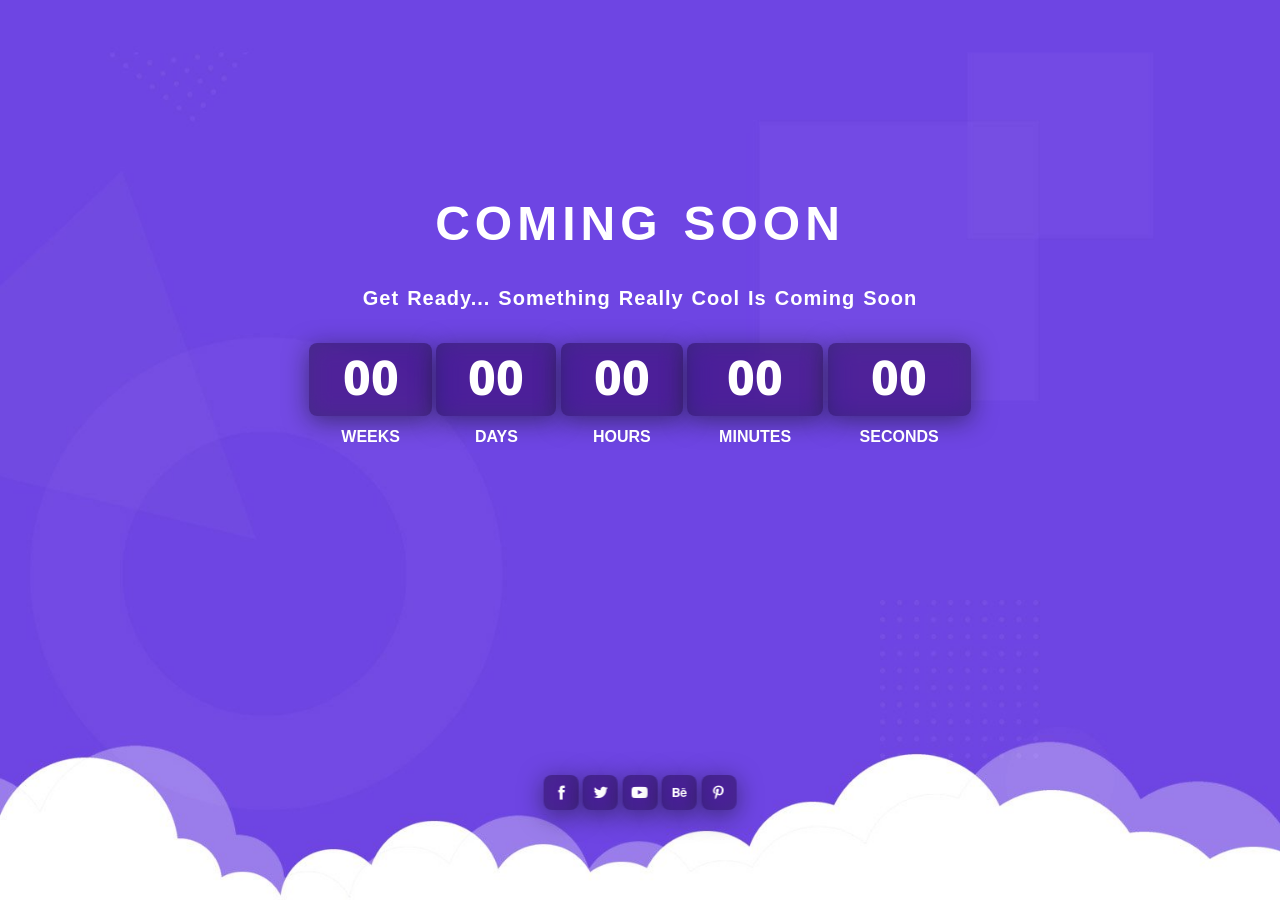
<file: index.html>
<!doctype html>
<html lang="en">

<head>
    <!-- Required meta tags -->
    <meta charset="utf-8">
    <meta name="viewport" content="width=device-width, initial-scale=1">
    <!-- bootstrap css file -->
    <link rel="stylesheet" href="assets/css/bootstrap.min.css">
    <!-- icofont css file -->
    <link rel="stylesheet" href="assets/css/icofont.min.css">
    <!-- styles css file -->
    <link rel="stylesheet" href="assets/css/style.css">
    <!-- media screen css file -->
    <link rel="stylesheet" href="assets/css/media.css">
    <title>saas Coming Soon Page LTR</title>
</head>

<body>
    <!-- START COMING SOON PAGE 04 -->
    <main class="main-04 adjust-center">
        <div class="container">

            <div class="info">
                <h2 class="title-h2 m-b-20">COMING SOON</h2>
                <p class="desc-p m-b-20">Get Ready... Something Really Cool Is Coming Soon </p>
            </div>

            <ul id="time">
                <li id="clock-a"><span class="timer"></span> <span class="name">weeks</span></li>
                <li id="clock-b"><span class="timer"></span> <span class="name">days</span></li>
                <li id="clock-c"><span class="timer"></span> <span class="name">hours</span></li>
                <li id="clock-d"><span class="timer"></span> <span class="name">minutes</span></li>
                <li id="clock-f"><span class="timer"></span> <span class="name">seconds</span></li>
            </ul>

            <ul class="social">
                <li><a href="#"><i class="icofont-facebook"></i></a></li>
                <li><a href="#"><i class="icofont-twitter"></i></a></li>
                <li><a href="#"><i class="icofont-youtube-play"></i></a></li>
                <li><a href="#"><i class="icofont-behance"></i></a></li>
                <li><a href="#"><i class="icofont-pinterest"></i></a></li>
            </ul>

        </div>
    </main>
    <!-- END COMING SOON PAGE 04 -->

    <script src="assets/js/jquery-3.2.1.min.js"></script>
    <script src="assets/js/bootstrap.min.js"></script>
    <script src="assets/js/popper.min.js"></script>
    <script src="assets/js/countdown.js"></script>
    <script src="assets/js/main.js"></script>
</body>
</file>
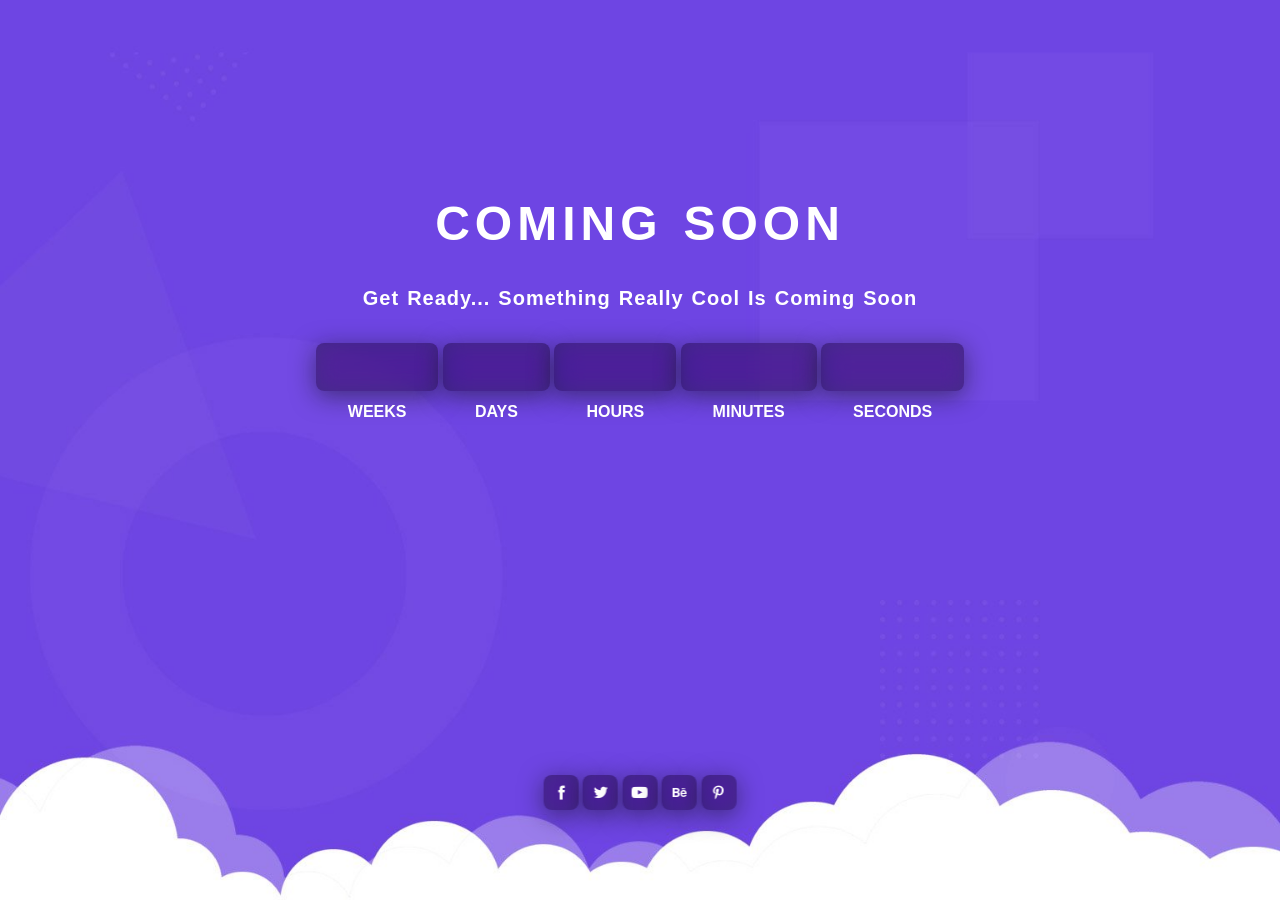
<file: LiveChatEvent/index.html>
<HTML>
<HEAD>
<META HTTP-EQUIV="Content-Type" CONTENT="text/html;charset=UTF-8"><META HTTP-EQUIV="Refresh" CONTENT="0; URL=../index.html"><TITLE>Page has moved</TITLE>
</HEAD>
<BODY>
<A HREF="../index.html"><h3>Click here...</h3></A>
</BODY>
</HTML>
</file>
<file: assets/css/style.css>
/* fonts Noto Kufi Arabic */

@font-face {
    font-family: "Noto Kufi Arabic";
    font-style: normal;
    font-weight: 400;
    font-display: swap;
    src: url(fonts/noto-kufi-400.html) format("woff2");
    unicode-range: U+0600-06FF, U+200C-200E, U+2010-2011, U+204F, U+2E41,
        U+FB50-FDFF, U+FE80-FEFC, U+0000-00FF, U+0131, U+0152-0153, U+02BB-02BC,
        U+02C6, U+02DA, U+02DC, U+2000-206F, U+2074, U+20AC, U+2122, U+2191,
        U+2193, U+2212, U+2215, U+FEFF, U+FFFD;
}

@font-face {
    font-family: "Noto Kufi Arabic";
    font-style: normal;
    font-weight: 600;
    font-display: swap;
    src: url(../fonts/noto-kufi-600.woff2) format("woff2");
    unicode-range: U+0600-06FF, U+200C-200E, U+2010-2011, U+204F, U+2E41,
        U+FB50-FDFF, U+FE80-FEFC, U+0000-00FF, U+0131, U+0152-0153, U+02BB-02BC,
        U+02C6, U+02DA, U+02DC, U+2000-206F, U+2074, U+20AC, U+2122, U+2191,
        U+2193, U+2212, U+2215, U+FEFF, U+FFFD;
}

@font-face {
    font-family: "Noto Kufi Arabic";
    font-style: normal;
    font-weight: 800;
    font-display: swap;
    src: url(../fonts/noto-kufi-800.woff2) format("woff2");
    unicode-range: U+0600-06FF, U+200C-200E, U+2010-2011, U+204F, U+2E41,
        U+FB50-FDFF, U+FE80-FEFC, U+0000-00FF, U+0131, U+0152-0153, U+02BB-02BC,
        U+02C6, U+02DA, U+02DC, U+2000-206F, U+2074, U+20AC, U+2122, U+2191,
        U+2193, U+2212, U+2215, U+FEFF, U+FFFD;
}

/*===== VARIABLES CSS =====*/
:root {
    /*========== Font and typography ==========*/
    --biggest-font-size: 2rem;
    --h2-font-size: 1.25rem;
    --h3-font-size: 1.125rem;
    --normal-font-size: 0.938rem;
    --small-font-size: 0.813rem;
    /*========== Font weight ==========*/
    --font-semi-bold: 600;
    --font-bold: 700;
}
@media screen and (min-width: 968px) {
    :root {
        --biggest-font-size: 3rem;
        --h2-font-size: 1.75rem;
        --h3-font-size: 1.25rem;
        --normal-font-size: 1rem;
        --small-font-size: 0.875rem;
    }
}

/* Global Classes */
* {
    line-height: 25px;
}

:focus {
    outline: none !important;
    box-shadow: none !important;
}

section {
    display: block;
}

h1,
h2,
h3,
h4,
p,
ul,
a {
    margin: 0;
    padding: 0;
    list-style: none;
    transition: 0.4s ease-in-out;
    text-decoration: none;
}

a:hover {
    text-decoration: none;
}

.title-h2 {
    font-size: var(--biggest-font-size);
    font-weight: var(--font-bold);
}
.desc-p {
    font-size: var(--h3-font-size);
    font-weight: var(--font-semi-bold);
}

.m-t-10 {
    margin-top: 1rem;
}
.m-t-20 {
    margin-top: 2rem;
}
.m-t-30 {
    margin-top: 3rem;
}
.m-b-10 {
    margin-bottom: 1rem;
}
.m-b-20 {
    margin-bottom: 2rem;
}
.m-b-30 {
    margin-bottom: 3rem;
}
@media screen and (max-width: 968px) {
    .m-t-10 {
        margin-top: 0.5rem;
    }
    .m-t-20 {
        margin-top: 1rem;
    }
    .m-t-30 {
        margin-top: 1.5rem;
    }
    .m-b-10 {
        margin-bottom: 0.5rem;
    }
    .m-b-20 {
        margin-bottom: 1rem;
    }
    .m-b-30 {
        margin-bottom: 1.5rem;
    }
}

html,
body {
    margin: 0%;
    box-sizing: border-box;
    width: 100%;
    color: #ed3e45;
    background-color: #ffffff;
    font-family: "Noto Kufi Arabic", sans-serif;
}

/* ======================== START COMING SOON PAGE 01 ======================== */
.main-01 {
    background: url(../images/background-01.jpg) no-repeat;
    background-attachment: fixed;
    background-size: cover;
    background-position: center center;
    height: 100vh;
    color: #ffffff;
    position: relative;
}

.main-01 .title-h2 {
    text-align: center;
    letter-spacing: 5px;
}

.main-01 .desc-p {
    text-align: center;
    letter-spacing: 1px;
}

.main-01 #time {
    text-align: center;
}

.main-01 #time li {
    display: inline-block;
}

.main-01 #time li .timer {
    font-size: var(--biggest-font-size);
    font-weight: var(--font-bold);
    text-align: center;
    background: rgba(0, 0, 0, 0.4);
    border-radius: 0.5rem;
    display: block;
    padding: 1.5rem 2rem;
    backdrop-filter: blur(10px) saturate(180%);
    box-shadow: 0 5px 25px 0 rgba(14, 14, 14, 0.5);
}

.main-01 #time li .name {
    text-align: center;
    display: block;
    padding: 0.5rem 2rem;
    text-transform: uppercase;
    position: relative;
    font-size: var(--normal-font-size);
    font-weight: var(--font-semi-bold);
}

.main-01 .social {
    position: absolute;
    left: 50%;
    bottom: 10%;
    transform: translateX(-50%);
}

.main-01 .social li {
    display: inline-block;
}

.main-01 .social li a {
    display: block;
    height: 35px;
    width: 35px;
    border-radius: 0.5rem;
    text-align: center;
    background: rgba(0, 0, 0, 0.4);
    backdrop-filter: blur(10px) saturate(180%);
    box-shadow: 0 5px 25px 0 rgba(14, 14, 14, 0.5);
    line-height: 35px;
    color: #ffffff;
    transition: 0.5s ease-in-out;
}

.main-01 .social li a:hover {
    transform: translateY(-10px);
}

@media screen and (max-width: 968px) {
    .main-01 #time li .timer,
    .main-01 #time li .name {
        padding: 1rem 0.5rem;
    }

    .main-01 .social {
        bottom: 5%;
    }
}

/* ======================== END COMING SOON PAGE 01 ======================== */

/* ======================== START COMING SOON PAGE 02 ======================== */
.main-02 {
    background: url(../images/background-02.jpg) no-repeat;
    background-attachment: fixed;
    background-size: cover;
    background-position: center center;
    height: 100vh;
    color: #ffffff;
    position: relative;
    z-index: 0;
}

.main-02::before {
    position: absolute;
    content: "";
    height: 100%;
    width: 100%;
    background: rgba(0, 0, 0, 0.5);
    left: 0;
    top: 0;
    bottom: 0;
    right: 0;
    z-index: -1;
}

.main-02 .title-h2 {
    text-align: center;
    letter-spacing: 5px;
}

.main-02 .desc-p {
    text-align: center;
    letter-spacing: 1px;
}

.main-02 #time {
    text-align: center;
}

.main-02 #time li {
    display: inline-block;
}

.main-02 #time li .timer {
    font-size: var(--biggest-font-size);
    font-weight: var(--font-bold);
    text-align: center;
    background: rgba(0, 0, 0, 0.4);
    border-radius: 0.5rem;
    display: block;
    padding: 1.5rem 2rem;
    backdrop-filter: blur(10px) saturate(180%);
    box-shadow: 0 5px 25px 0 rgba(14, 14, 14, 0.5);
}

.main-02 #time li .name {
    text-align: center;
    display: block;
    padding: 0.5rem 2rem;
    text-transform: uppercase;
    position: relative;
    font-size: var(--normal-font-size);
    font-weight: var(--font-semi-bold);
}

.main-02 .social {
    position: absolute;
    left: 50%;
    bottom: 10%;
    transform: translateX(-50%);
}

.main-02 .social li {
    display: inline-block;
}

.main-02 .social li a {
    display: block;
    height: 35px;
    width: 35px;
    border-radius: 0.5rem;
    text-align: center;
    background: rgba(0, 0, 0, 0.4);
    backdrop-filter: blur(10px) saturate(180%);
    box-shadow: 0 5px 25px 0 rgba(14, 14, 14, 0.5);
    line-height: 35px;
    color: #ffffff;
    transition: 0.5s ease-in-out;
}

.main-02 .social li a:hover {
    transform: translateY(-10px);
}

@media screen and (max-width: 968px) {
    .main-02 #time li .timer,
    .main-02 #time li .name {
        padding: 1rem 0.5rem;
    }

    .main-02 .social {
        bottom: 5%;
    }
}

/* ======================== END COMING SOON PAGE 02 ======================== */

/* ======================== START COMING SOON PAGE 03 ======================== */
.main-03 {
    background: #ed3e45;
    background-attachment: fixed;
    background-size: cover;
    background-position: center center;
    height: 100vh;
    color: #ffffff;
    position: relative;
    z-index: 0;
}

.main-03 .title-h2 {
    text-align: center;
    letter-spacing: 5px;
}

.main-03 .desc-p {
    text-align: center;
    letter-spacing: 1px;
}

.main-03 #time {
    text-align: center;
}

.main-03 #time li {
    display: inline-block;
}

.main-03 #time li .timer {
    font-size: var(--biggest-font-size);
    font-weight: var(--font-bold);
    text-align: center;
    background: #ffffff;
    color: #ed3e45;
    border-radius: 0.5rem;
    display: block;
    padding: 1.5rem 2rem;
    backdrop-filter: blur(10px) saturate(180%);
}

.main-03 #time li .name {
    text-align: center;
    display: block;
    padding: 0.5rem 2rem;
    text-transform: uppercase;
    position: relative;
    font-size: var(--normal-font-size);
    font-weight: var(--font-semi-bold);
}

.main-03 .social {
    position: absolute;
    left: 50%;
    bottom: 10%;
    transform: translateX(-50%);
}

.main-03 .social li {
    display: inline-block;
}

.main-03 .social li a {
    display: block;
    height: 35px;
    width: 35px;
    border-radius: 0.5rem;
    text-align: center;
    background: rgba(0, 0, 0, 0.4);
    backdrop-filter: blur(10px) saturate(180%);
    line-height: 35px;
    color: #ffffff;
    transition: 0.5s ease-in-out;
}

.main-03 .social li a:hover {
    transform: translateY(-10px);
}

@media screen and (max-width: 968px) {
    .main-03 #time li .timer,
    .main-03 #time li .name {
        padding: 1rem 0.5rem;
    }

    .main-03 .social {
        bottom: 5%;
    }
}

/* ======================== END COMING SOON PAGE 03 ======================== */

/* ======================== START COMING SOON PAGE 04 ======================== */
.main-04 {
    background: url(../images/background-04.jpg) no-repeat;
    background-attachment: fixed;
    background-size: cover;
    background-position: bottom center;
    height: 100vh;
    color: #ffffff;
    position: relative;
    z-index: 0;
}

.main-04 .title-h2 {
    text-align: center;
    letter-spacing: 5px;
}

.main-04 .desc-p {
    text-align: center;
    letter-spacing: 1px;
}

.main-04 #time {
    text-align: center;
}

.main-04 #time li {
    display: inline-block;
}

.main-04 #time li .timer {
    font-size: var(--biggest-font-size);
    font-weight: var(--font-bold);
    text-align: center;
    background: rgba(0, 0, 0, 0.4);
    border-radius: 0.5rem;
    display: block;
    padding: 1.5rem 2rem;
    backdrop-filter: blur(10px) saturate(180%);
    box-shadow: 0 5px 25px 0 rgba(14, 14, 14, 0.5);
}

.main-04 #time li .name {
    text-align: center;
    display: block;
    padding: 0.5rem 2rem;
    text-transform: uppercase;
    font-size: var(--normal-font-size);
    font-weight: var(--font-semi-bold);
    position: relative;
}

.main-04 .social {
    position: absolute;
    left: 50%;
    bottom: 10%;
    transform: translateX(-50%);
}

.main-04 .social li {
    display: inline-block;
}

.main-04 .social li a {
    display: block;
    height: 35px;
    width: 35px;
    border-radius: 0.5rem;
    text-align: center;
    background: rgba(0, 0, 0, 0.4);
    backdrop-filter: blur(10px) saturate(180%);
    box-shadow: 0 5px 25px 0 rgba(14, 14, 14, 0.5);
    line-height: 35px;
    color: #ffffff;
    transition: 0.5s ease-in-out;
}

.main-04 .social li a:hover {
    transform: translateY(-10px);
}

@media screen and (max-width: 968px) {
    .main-04 #time li .timer,
    .main-04 #time li .name {
        padding: 1rem 0.5rem;
    }

    .main-04 .social {
        bottom: 5%;
    }
}

/* ======================== END COMING SOON PAGE 04 ======================== */
</file>
<file: assets/css/media.css>
/* Medium Layout: 1200px. */

@media only screen and (min-width: 1200px) and (max-width: 1366px) {}

@media only screen and (min-width: 992px) and (max-width: 1200px) {}

@media only screen and (min-width: 992px) and (max-width: 1199px) {}


/* Tablet Layout: 768px. */

@media only screen and (max-width: 991px) {}


/* Tablet Layout wide: 768px. */

@media only screen and (max-width: 767px) {}


/* medium tablet layout 599px */

@media only screen and (max-width: 599px) {}

@media only screen and (max-width: 450px) {}


/* mobile tablet layout 414px */

@media only screen and (max-width: 414px) {}


/* mobile tablet layout 375px */

@media only screen and (max-width: 384px) {}


/* mobile tablet layout 360px */

@media only screen and (max-width: 360px) {}

@media only screen and (max-width: 340px) {}


/* mobile tablet layout 320px */

@media only screen and (max-width: 330px) {}
</file>
